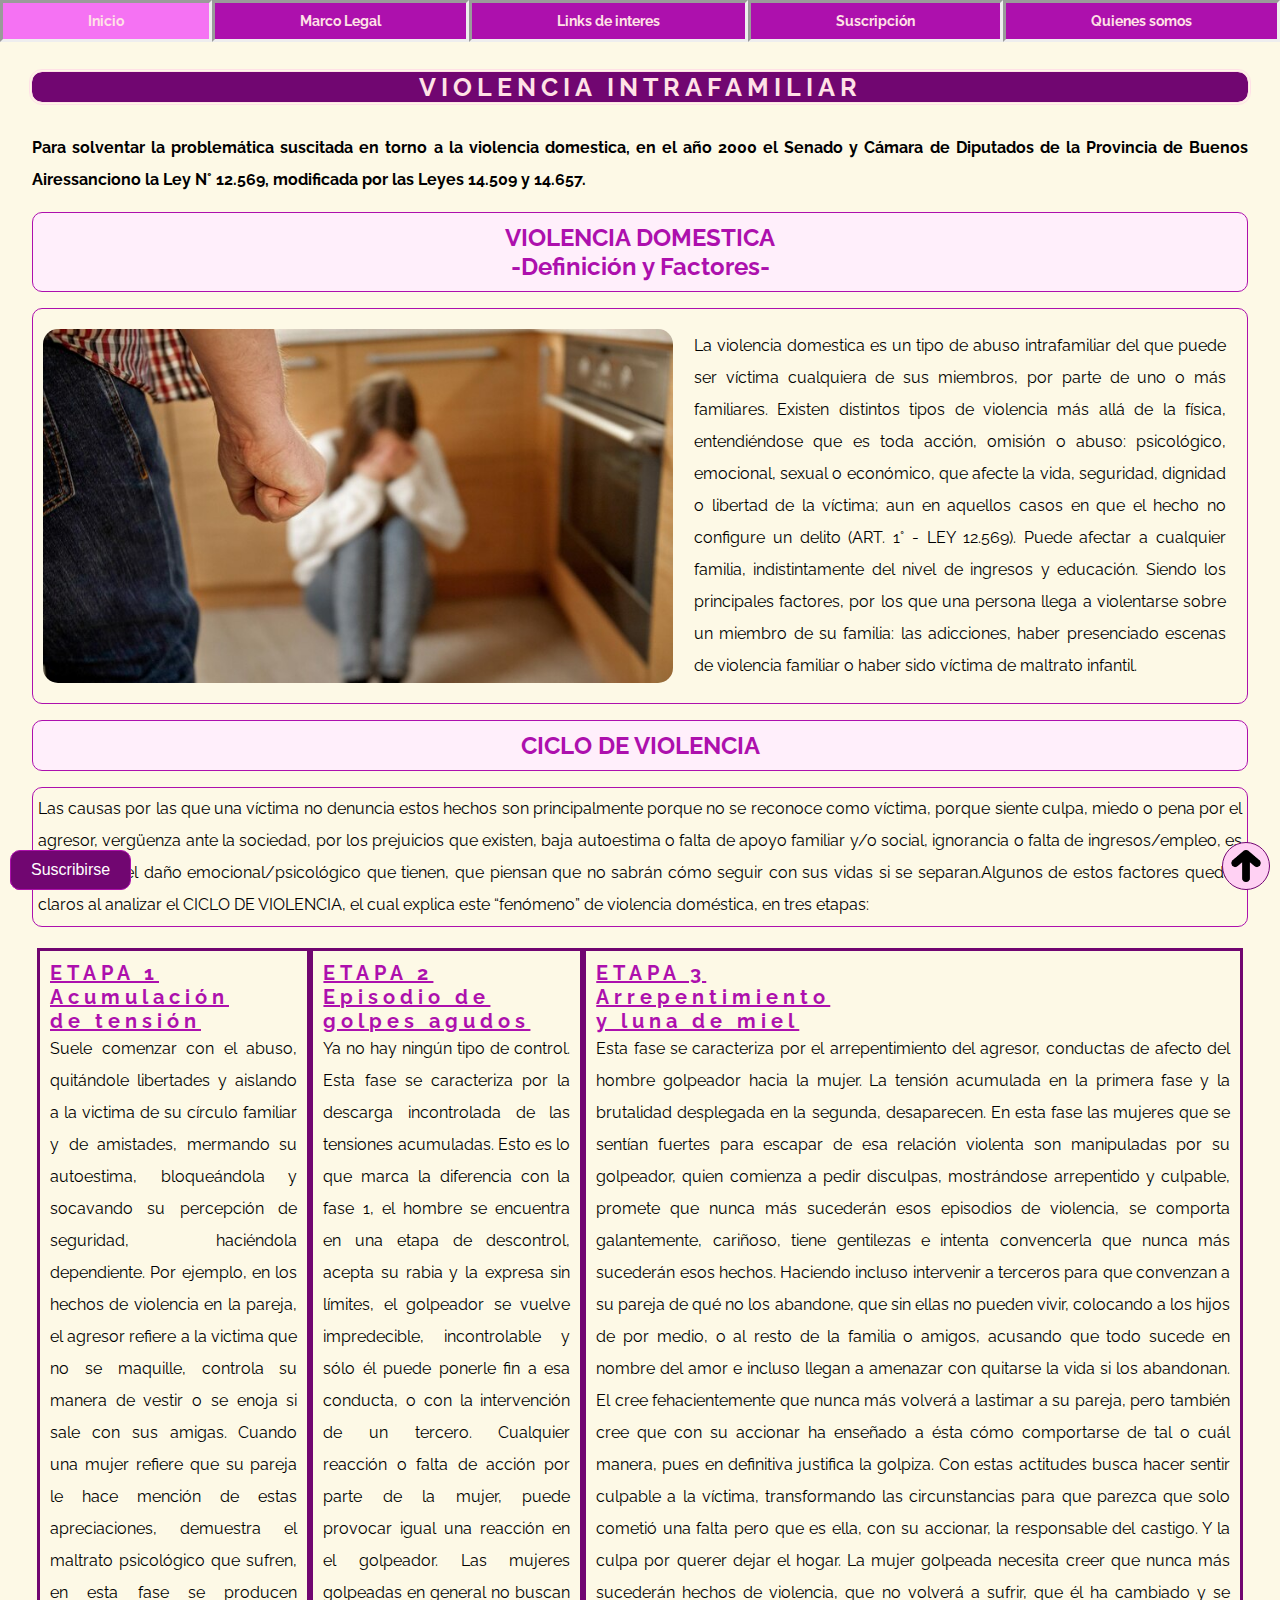
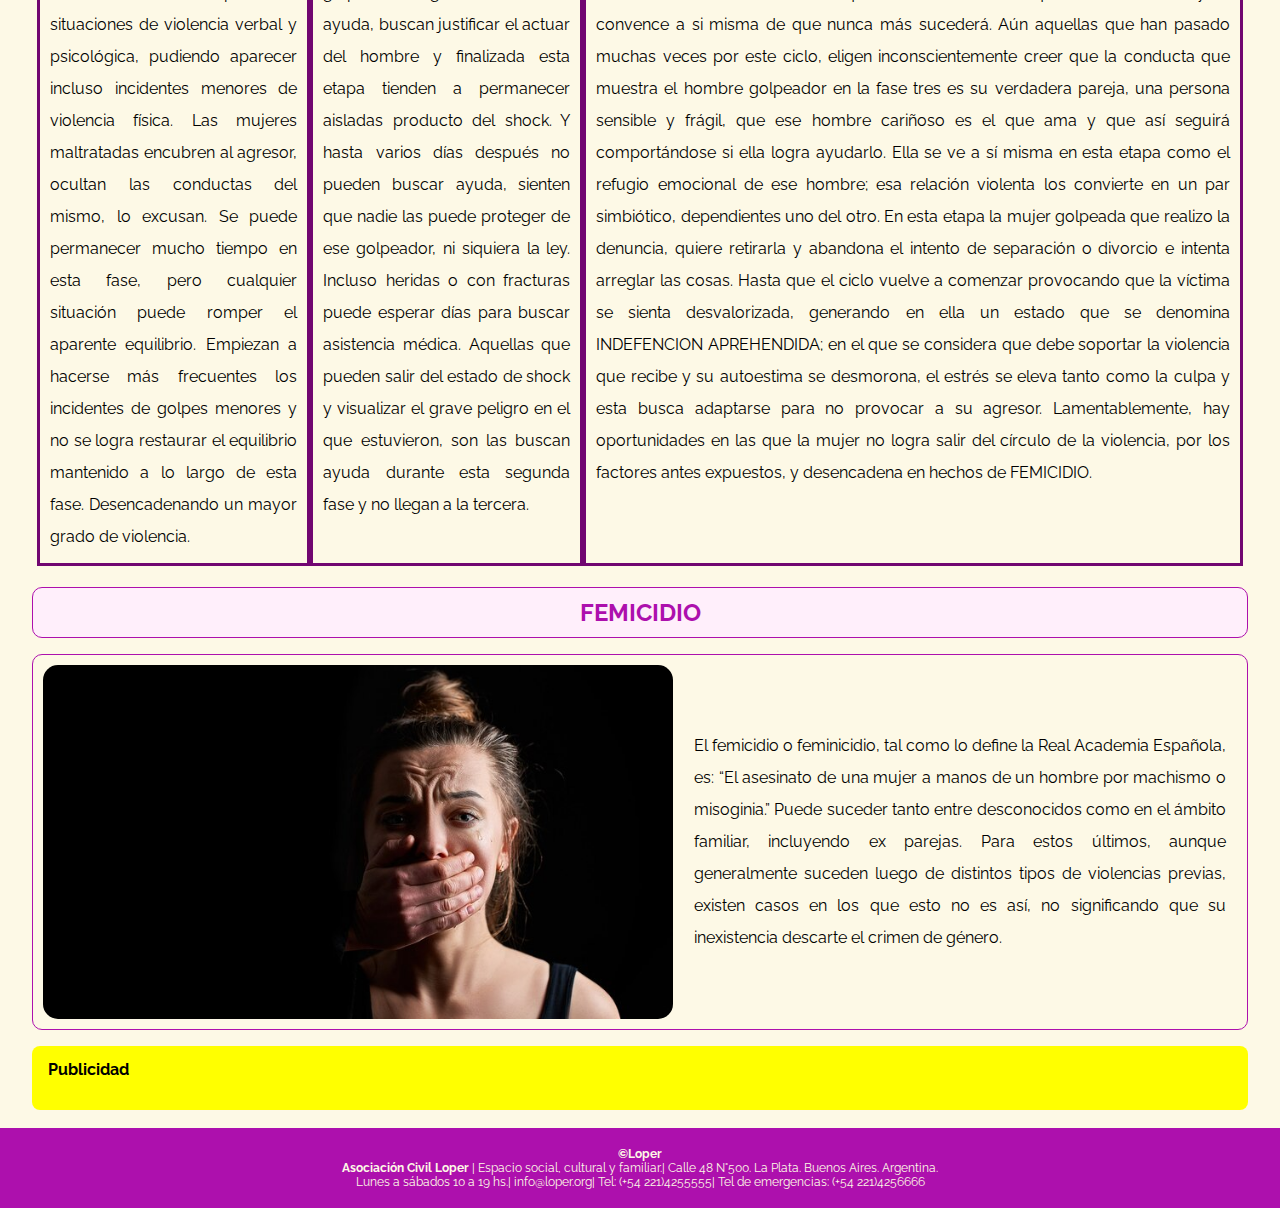
<file: index.html>
<!DOCTYPE html>
<html lang="es">
<head>
    <meta charset="UTF-8">
    <meta http-equiv="X-UA-Compatible" content="IE=edge">
    <meta name="viewport" content="width=device-width, initial-scale=1.0">
    <meta name="description" content="Sitio web de información sobre violencia de genero.">
    <meta name="keywords" content="violencia de genero, violencia intrafamiliar, violencia doméstica, ciclos de violencia, femicidio">
    <!-- Fonts Google -->
    <link href="https://fonts.googleapis.com/css2?family=Raleway:ital,wght@0,100..900;1,100..900&display=swap" rel="stylesheet">
    <link rel="shortcut icon" href="assets/todas/dia-internacional-violencia-genero-L-0hzn0d.jpg" type="image/x-icon">
    <!-- css -->
    <link rel="stylesheet" href="./CSS/styles.css"><!-- estilos generales -->
    <link rel="stylesheet" href="./CSS/inicio.css">
    <title>Loper</title>
</head>
<body>
    <header>
        <div class="menu" id="menu">
            <nav>
                <ul>
                    <li class="li1"><a href="index.html">Inicio</a></li>
                    <li class="li5"><a href="quienes-somos.html">Quienes somos</a></li>
                    <li class="li2"><a href="marcolegal.html">Marco Legal</a></li>
                    <li class="li4"><a href="contacto.html">Suscripción</a></li>
                    <li class="li3"><a href="links-de-interes.html">Links de interes</a></li>
                </ul>  
            </nav> 
        </div>
    </header>
    <!-- Daniela Cattoni -->
    <main class="media">

        <h1>VIOLENCIA INTRAFAMILIAR</h1>
        <p id="marginp">
            <strong>Para solventar la problemática suscitada en torno a la violencia domestica, en el año 2000 el Senado y Cámara de Diputados de la Provincia de Buenos Airessanciono la Ley N° 12.569, modificada por las Leyes 14.509 y 14.657.</strong>
        </p>
        <section>
            <h2>VIOLENCIA DOMESTICA <br> -Definición y Factores-</h2> 
            <div class="definicion">
                <img src="assets/images inicio/vio.jpg" alt="foto violencia" class="foto1">
                <p>La violencia domestica es un tipo de abuso intrafamiliar del que puede ser víctima cualquiera de sus miembros, por parte de uno o más familiares. Existen distintos tipos de violencia más allá de la física, entendiéndose que es toda acción, omisión o abuso: psicológico, emocional, sexual o económico, que afecte la vida, seguridad, dignidad o libertad de la víctima; aun en aquellos casos en que el hecho no configure un delito (ART. 1° - LEY 12.569). Puede afectar a cualquier familia, indistintamente del nivel de ingresos y educación. Siendo los principales factores, por los que una persona llega a violentarse sobre un miembro de su familia: las adicciones, haber presenciado escenas de violencia familiar o haber sido víctima de maltrato infantil.</p>
            </div>
            <h2>CICLO DE VIOLENCIA</h2>
            <div class="ciclo">
                <p>Las causas por las que una víctima no denuncia estos hechos son principalmente porque no se reconoce como víctima, porque siente culpa, miedo o pena por el agresor, vergüenza ante la sociedad, por los prejuicios que existen, baja autoestima o falta de apoyo familiar y/o social, ignorancia o falta de ingresos/empleo, es tan grande el daño emocional/psicológico que tienen, que piensan que no sabrán cómo seguir con sus vidas si se separan.Algunos de estos factores quedan claros al analizar el CICLO DE VIOLENCIA, el cual explica este “fenómeno” de violencia doméstica, en tres etapas:</p>
            </div>
            <div class="tabla">
                <aside class="etapa1">
                    <h3>ETAPA 1 <br> Acumulación <br>de tensión</h3>
                    <p>Suele comenzar con el abuso, quitándole libertades y aislando a la victima de su círculo familiar y de amistades, mermando su autoestima, bloqueándola y socavando su percepción de seguridad, haciéndola dependiente. Por ejemplo, en los hechos de violencia en la pareja, el agresor refiere a la victima que no se maquille, controla su manera de vestir o se enoja si sale con sus amigas. Cuando una mujer refiere que su pareja le hace mención de estas apreciaciones, demuestra el maltrato psicológico que sufren, en esta fase se producen situaciones de violencia verbal y psicológica, pudiendo aparecer incluso incidentes menores de violencia física. Las mujeres maltratadas encubren al agresor, ocultan las conductas del mismo, lo excusan. Se puede permanecer mucho tiempo en esta fase, pero cualquier situación puede romper el aparente equilibrio. Empiezan a hacerse más frecuentes los incidentes de golpes menores y no se logra restaurar el equilibrio mantenido a lo largo de esta fase. Desencadenando un mayor grado de violencia.</p>
                </aside>
                <aside class="etapa2">
                    <h3>ETAPA 2 <br> Episodio de <br>golpes agudos</h3>
                    <p>Ya no hay ningún tipo de control. Esta fase se caracteriza por la descarga incontrolada de las tensiones acumuladas. Esto es lo que marca la diferencia con la fase 1, el hombre se encuentra en una etapa de descontrol, acepta su rabia y la expresa sin límites, el golpeador se vuelve impredecible, incontrolable y sólo él puede ponerle fin a esa conducta, o con la intervención de un tercero. Cualquier reacción o falta de acción por parte de la mujer, puede provocar igual una reacción en el golpeador. Las mujeres golpeadas en general no buscan ayuda, buscan justificar el actuar del hombre y finalizada esta etapa tienden a permanecer aisladas producto del shock. Y hasta varios días después no pueden buscar ayuda, sienten que nadie las puede proteger de ese golpeador, ni siquiera la ley. Incluso heridas o con fracturas puede esperar días para buscar asistencia médica. Aquellas que pueden salir del estado de shock y visualizar el grave peligro en el que estuvieron, son las buscan ayuda durante esta segunda fase y no llegan a la tercera.</p>
                </aside>
                <aside class="etapa3">
                    <h3>ETAPA 3 <br> Arrepentimiento <br>y luna de miel</h3>
                    <p>Esta fase se caracteriza por el arrepentimiento del agresor, conductas de afecto del hombre golpeador hacia la mujer. La tensión acumulada en la primera fase y la brutalidad desplegada en la segunda, desaparecen. En esta fase las mujeres que se sentían fuertes para escapar de esa relación violenta son manipuladas por su golpeador, quien comienza a pedir disculpas, mostrándose arrepentido y culpable, promete que nunca más sucederán esos episodios de violencia, se comporta galantemente, cariñoso, tiene gentilezas e intenta convencerla que nunca más sucederán esos hechos. Haciendo incluso intervenir a terceros para que convenzan a su pareja de qué no los abandone, que sin ellas no pueden vivir, colocando a los hijos de por medio, o al resto de la familia o amigos, acusando que todo sucede en nombre del amor e incluso llegan a amenazar con quitarse la vida si los abandonan. El cree fehacientemente que nunca más volverá a lastimar a su pareja, pero también cree que con su accionar ha enseñado a ésta cómo comportarse de tal o cuál manera, pues en definitiva justifica la golpiza. Con estas actitudes busca hacer sentir culpable a la víctima, transformando las circunstancias para que parezca que solo cometió una falta pero que es ella, con su accionar, la responsable del castigo. Y la culpa por querer dejar el hogar. La mujer golpeada necesita creer que nunca más sucederán hechos de violencia, que no volverá a sufrir, que él ha cambiado y se convence a si misma de que nunca más sucederá. Aún aquellas que han pasado muchas veces por este ciclo, eligen inconscientemente creer que la conducta que muestra el hombre golpeador en la fase tres es su verdadera pareja, una persona sensible y frágil, que ese hombre cariñoso es el que ama y que así seguirá comportándose si ella logra ayudarlo. Ella se ve a sí misma en esta etapa como el refugio emocional de ese hombre; esa relación violenta los convierte en un par simbiótico, dependientes uno del otro. En esta etapa la mujer golpeada que realizo la denuncia, quiere retirarla y abandona el intento de separación o divorcio e intenta arreglar las cosas. Hasta que el ciclo vuelve a comenzar provocando que la víctima se sienta desvalorizada, generando en ella un estado que se denomina INDEFENCION APREHENDIDA; en el que se considera que debe soportar la violencia que recibe y su autoestima se desmorona, el estrés se eleva tanto como la culpa y esta busca adaptarse para no provocar a su agresor. Lamentablemente, hay oportunidades en las que la mujer no logra salir del círculo de la violencia, por los factores antes expuestos, y desencadena en hechos de FEMICIDIO.</p>
                </aside>
            </div>
            <h2>FEMICIDIO</h2>
            <div class="femicidio">
                <img src="assets/images inicio/femi.jpg" alt="fotomano" class="fotomano">
                <p>El femicidio o feminicidio, tal como lo define la Real Academia Española, es: “El asesinato de una mujer a manos de un hombre por machismo o misoginia.” Puede suceder tanto entre desconocidos como en el ámbito familiar, incluyendo ex parejas. Para estos últimos, aunque generalmente suceden luego de distintos tipos de violencias previas, existen casos en los que esto no es así, no significando que su inexistencia descarte el crimen de género.</p>
            </div>
        </section>  

        <aside id="publicity">
            <p class="textPublicity">Publicidad</p>
        </aside>
        
        <div class="suscribirse"><button><a href="contacto.html">Suscribirse</a></button></div>
        
        <a href="#menu" class="btn-arrow">
            <img src="./assets/flecha.png" alt="flecha arriba" class="flecha">
        </a>
    </main>

    <footer>    
        <span><strong id="margincopy">&copy;Loper </strong></span>
        <span><strong>Asociación Civil Loper</strong> | Espacio social, cultural y familiar.| Calle 48 N°500. La Plata. Buenos Aires. Argentina.</span>
        <span>Lunes a sábados 10 a 19 hs.| info@loper.org| <a class="enlace" href="tel:+542214354478">Tel: (+54 221)4255555</a>| Tel de emergencias: <a  class="enlace" href="tel:+542214256666">(+54 221)4256666</a></span>
    </footer>
    <script src="js/inicio.js"></script>
    <script src="js/index.js"></script>
</body>
</html>
</file>
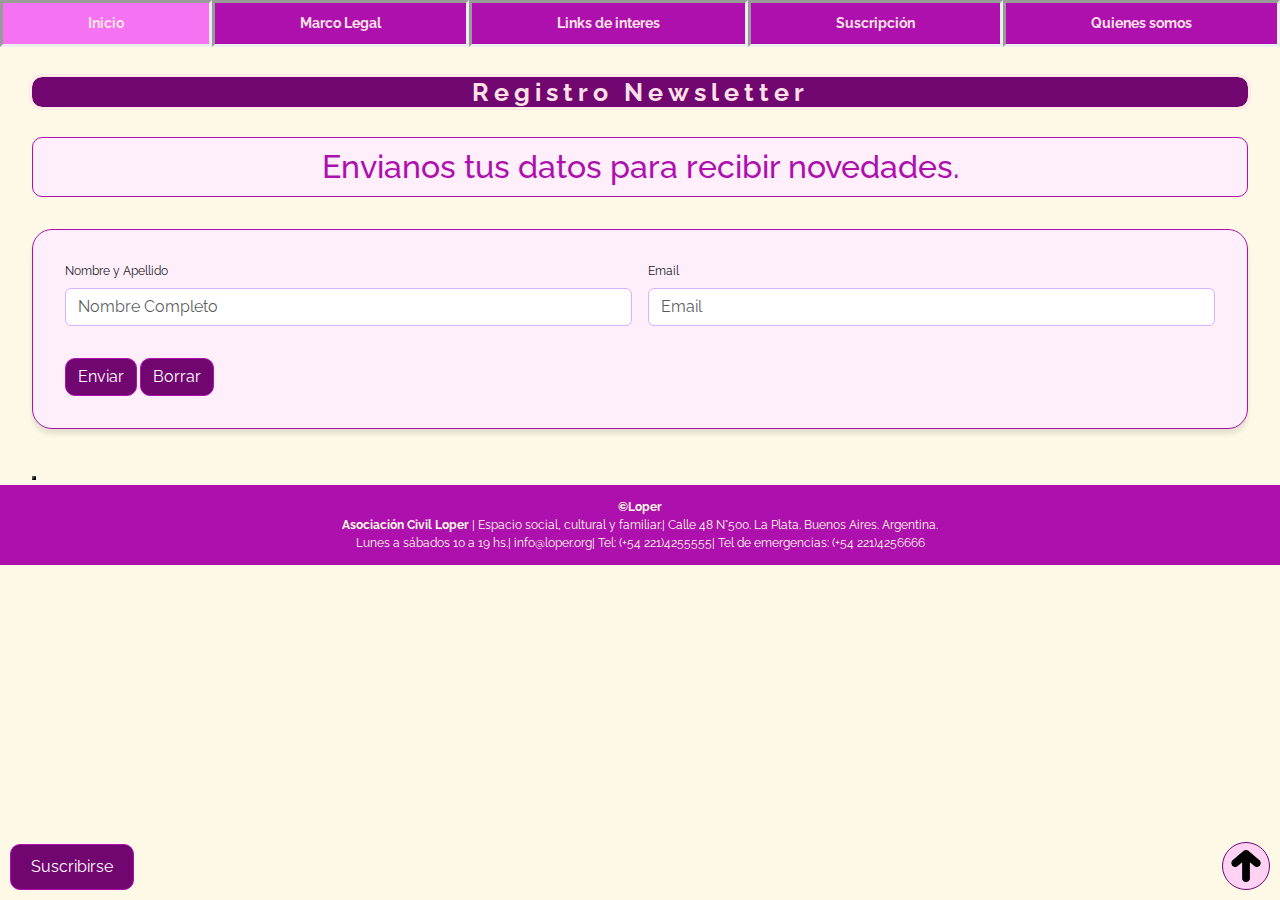
<file: contacto.html>
<!DOCTYPE html>
<html lang="en">
<head>
  <meta charset="UTF-8">
  <meta http-equiv="X-UA-Compatible" content="IE=edge">
  <meta name="viewport" content="width=device-width, initial-scale=1.0">
  <meta name="description" content="Sitio web de información sobre violencia de genero.">
  <meta name="keywords" content="violencia de genero, violencia intrafamiliar, violencia doméstica, ciclos de violencia, femicidio, marco legal ">
  <!-- Fonts Google -->
  <link href="https://fonts.googleapis.com/css2?family=Raleway:ital,wght@0,100..900;1,100..900&display=swap" rel="stylesheet">
  <!-- css -->
  <link href="https://cdn.jsdelivr.net/npm/bootstrap@5.3.3/dist/css/bootstrap.min.css" rel="stylesheet" integrity="sha384-QWTKZyjpPEjISv5WaRU9OFeRpok6YctnYmDr5pNlyT2bRjXh0JMhjY6hW+ALEwIH" crossorigin="anonymous">
  <link rel="stylesheet" href="./CSS/styles.css"><!-- estilos generales -->
  <link rel="stylesheet" href="./CSS/estiloscontacto.css">
  <title>Contacto</title>
</head>
<body>
  <header>
    <div class="menu" id="menu">
        <nav>
            <ul>
                <li class="li1"><a href="index.html">Inicio</a></li>
                <li class="li5"><a href="quienes-somos.html">Quienes somos</a></li>
                <li class="li2"><a href="marcolegal.html">Marco Legal</a></li>
                <li class="li4"><a href="contacto.html">Suscripción</a></li>
                <li class="li3"><a href="links-de-interes.html">Links de interes</a></li>
            </ul>  
        </nav> 
    </div>
  </header>
  <main>
      <h1>Registro Newsletter</h1>
      <section>
        <h2>Envianos tus datos para recibir novedades.</h2>
        <div class="contenedor-form-boostrap">
          <form class="row g-3" id="form-login">
            <div class="col-md-6">
              <label for="nombre" class="form-label">Nombre y Apellido</label>
              <input type="text" placeholder="Nombre Completo" class="form-control" id="nombre" required>
            </div>
            <div class="col-md-6">
              <label for="email" class="form-label">Email</label>
              <input type="email" placeholder="Email" class="form-control" id="email" required>
            </div>
            <div class='respuesta' id="divContenidoLogin"></div>
            <!-- 
            <div class="col-md-6">
              <label for="password">Contraseña</label>
              <input type="password" placeholder="Contraseña" name="password" class="form-control" id="password" required>
            </div>
            -->
            <div class="col-12">
              <button type="submit" class="btn btn-primary" id="submit">Enviar</button>
              <button type="reset" class="btn btn-primary" id="reset">Borrar</button>
            </div>
          </form>
        </div>
        
    </section>
    <div class="suscribirse"><button><a href="contacto.html">Suscribirse</a></button></div>
    <a href="#menu" class="btn-arrow">
      <img src="./assets/flecha.png" alt="flecha arriba" class="flecha">
    </a>
  </main>
  <footer>    
    <span><strong id="margincopy">&copy;Loper </strong></span>
    <span><strong>Asociación Civil Loper</strong> | Espacio social, cultural y familiar.| Calle 48 N°500. La Plata. Buenos Aires. Argentina.</span>
    <span>Lunes a sábados 10 a 19 hs.| info@loper.org| <a class="enlace" href="tel:+542214354478">Tel: (+54 221)4255555</a>| Tel de emergencias: <a  class="enlace" href="tel:+542214256666">(+54 221)4256666</a></span>
  </footer>
  <script src="https://cdn.jsdelivr.net/npm/bootstrap@5.3.3/dist/js/bootstrap.bundle.min.js" integrity="sha384-YvpcrYf0tY3lHB60NNkmXc5s9fDVZLESaAA55NDzOxhy9GkcIdslK1eN7N6jIeHz" crossorigin="anonymous"></script>
  <script src="js/contacto.js"></script>
</body>
</html>
</file>
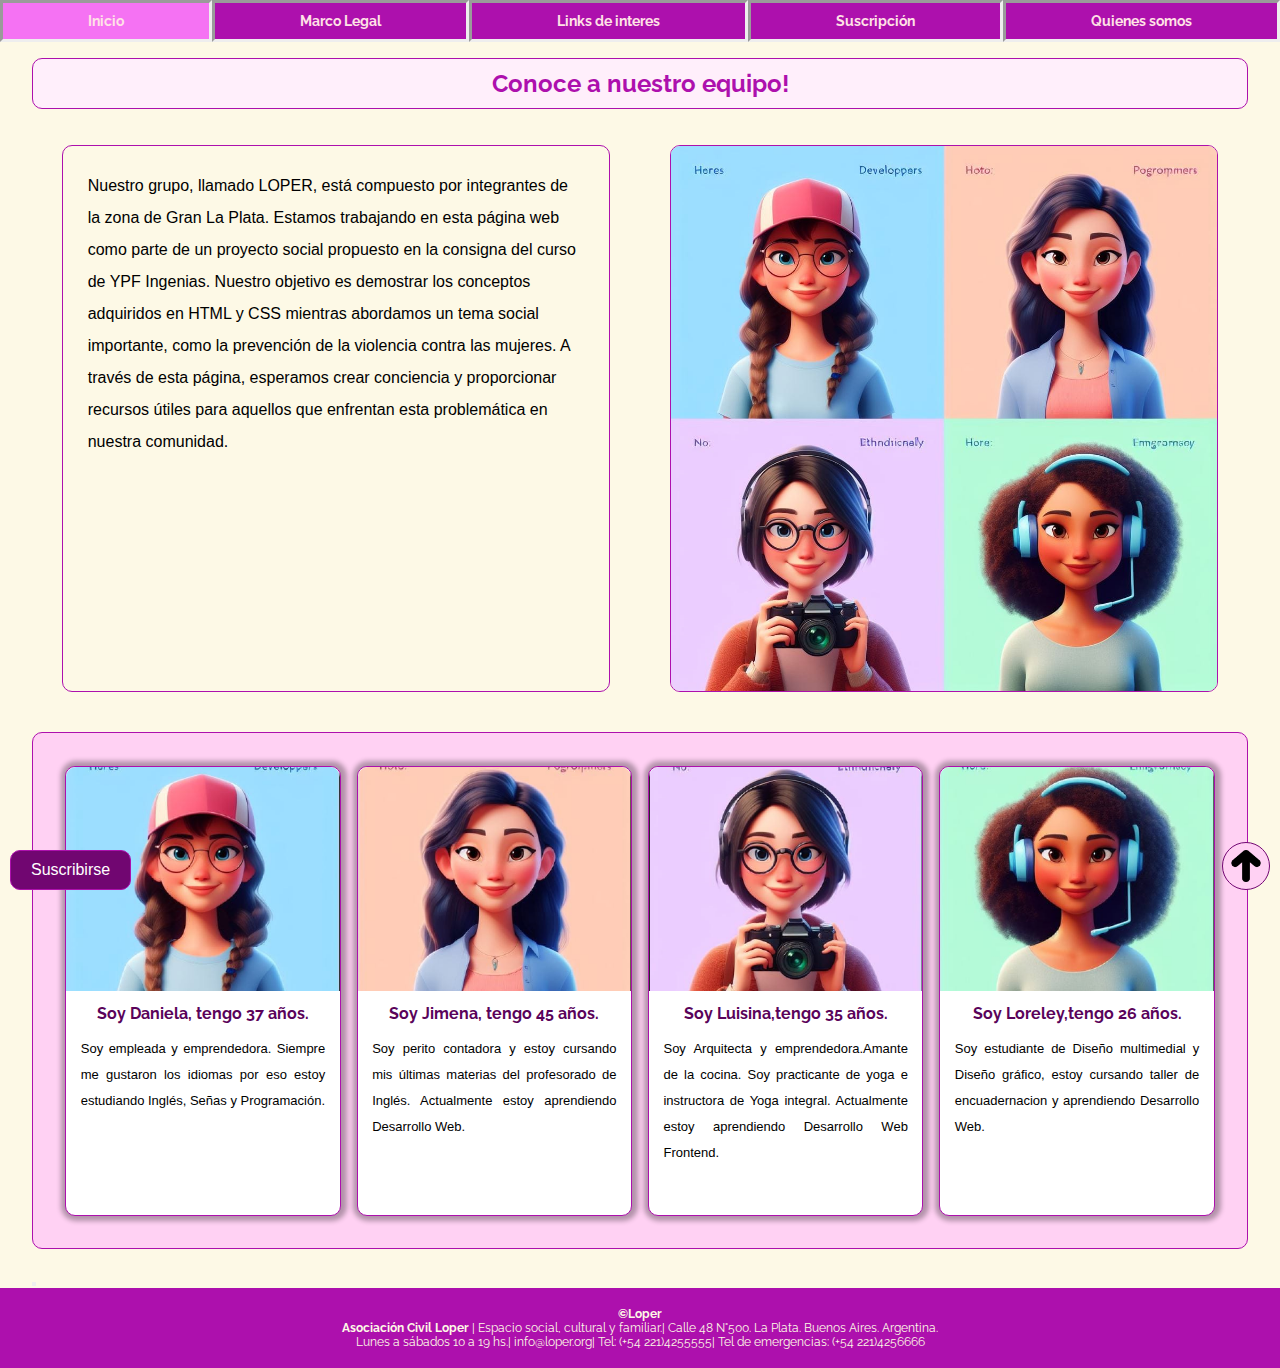
<file: quienes-somos.html>
<!DOCTYPE html>
<html lang="es">
<head>
    <meta charset="UTF-8">
    <meta http-equiv="X-UA-Compatible" content="IE=edge">
    <meta name="viewport" content="width=device-width, initial-scale=1.0">
    <meta name="description" content="Sitio web de información sobre violencia de genero.">
    <meta name="keywords" content="violencia de genero, violencia intrafamiliar, violencia doméstica, ciclos de violencia, femicidio, marco legal ">
    <!-- Fonts Google -->
    <link href="https://fonts.googleapis.com/css2?family=Raleway:ital,wght@0,100..900;1,100..900&display=swap" rel="stylesheet">
    <link rel="shortcut icon" href="assets/todas/dia-internacional-violencia-genero-L-0hzn0d.jpg" type="image/x-icon">
    <!-- css -->
    <link rel="stylesheet" href="./CSS/styles.css"><!-- estilos generales -->
    <link rel="stylesheet" href="./CSS/quienes-somos.css">    
    <title>Loper</title>
</head>
<body>
    <header>
        <div class="menu" id="menu">
            <nav>
                <ul>
                    <li class="li1"><a href="index.html">Inicio</a></li>
                    <li class="li5"><a href="quienes-somos.html">Quienes somos</a></li>
                    <li class="li2"><a href="marcolegal.html">Marco Legal</a></li>
                    <li class="li4"><a href="contacto.html">Suscripción</a></li>
                    <li class="li3"><a href="links-de-interes.html">Links de interes</a></li>
                </ul>  
            </nav> 
        </div>
    </header>

    <main>
        <h2>Conoce a nuestro equipo!</h2>
        <section>
            <div class="equipo">   
                <p>Nuestro grupo, llamado LOPER, está compuesto por integrantes de la zona de Gran La Plata. Estamos trabajando en esta página web como parte de un proyecto social propuesto en la consigna del curso de YPF Ingenias. Nuestro objetivo es demostrar los conceptos adquiridos en HTML y CSS mientras abordamos un tema social importante, como la prevención de la violencia contra las mujeres. A través de esta página, esperamos crear conciencia y proporcionar recursos útiles para aquellos que enfrentan esta problemática en nuestra comunidad.</p>
                <img src="./assets/images quienes somos/nosotras.png" alt="imagen nosotras">
            </div>
            <div class="contenedor-card">
                <div class="card-equipo">                
                    <img src="./assets/images quienes somos/persona1.png" alt="imagen persona1">
                    <div class="texto-card">
                        <h5>Soy Daniela, tengo 37 años.</h5>
                        <p>Soy empleada y emprendedora. Siempre me gustaron los idiomas por eso estoy estudiando Inglés, Señas y Programación.</p>
                    </div>
                </div>  
                <div class="card-equipo">                
                    <img src="./assets/images quienes somos/persona2.png" alt="imagen persona2">
                    <div class="texto-card">
                        <h5>Soy Jimena, tengo 45 años.</h5>
                        <p>Soy perito contadora y estoy cursando mis últimas materias del profesorado de Inglés. Actualmente estoy aprendiendo Desarrollo Web.</p>
                    </div>
                </div> 
                <div class="card-equipo">                
                    <img src="./assets/images quienes somos/persona3.png" alt="imagen persona3">
                    <div class="texto-card">
                        <h5>Soy Luisina,tengo 35 años.</h5>
                        <p>Soy Arquitecta y emprendedora.Amante de la cocina. Soy practicante de yoga e instructora de Yoga integral. Actualmente estoy aprendiendo Desarrollo Web Frontend.</p>
                    </div>
                </div> 
                <div class="card-equipo">                
                    <img src="./assets/images quienes somos/persona4.png" alt="imagen persona4">
                    <div class="texto-card">
                        <h5>Soy Loreley,tengo 26 años.</h5>
                        <p>Soy estudiante de Diseño multimedial y Diseño gráfico, estoy cursando taller de encuadernacion y aprendiendo Desarrollo Web.</p>
                    </div>
                </div> 
            </div>       
        </section>
        <div class="suscribirse"><button><a href="contacto.html">Suscribirse</a></button></div>
        <a href="#menu" class="btn-arrow">
            <img src="./assets/flecha.png" alt="flecha arriba" class="flecha">
        </a>
    </main>
    
    <footer>    
        <span><strong id="margincopy">&copy;Loper </strong></span>
        <span><strong>Asociación Civil Loper</strong> | Espacio social, cultural y familiar.| Calle 48 N°500. La Plata. Buenos Aires. Argentina.</span>
        <span>Lunes a sábados 10 a 19 hs.| info@loper.org| <a class="enlace" href="tel:+542214354478">Tel: (+54 221)4255555</a>| Tel de emergencias: <a  class="enlace" href="tel:+542214256666">(+54 221)4256666</a></span>
    </footer>
    <script src="js/contacto.js"></script>
    <script src="js/index.js"></script>
</body>
</html>
</file>
<file: CSS/styles.css>
*{
    margin:0;
    padding:0;
    box-sizing: border-box;
}

body{
    font-family:"Raleway", sans-serif;
    background-color:rgb(253, 249, 230);
}

main{
    margin: 0 2rem;
}

/* Menu de navegación*/
.menu ul{
    font-size: 14px;
    list-style: none;
    display: flex;
    flex-direction:row;
    flex-wrap: wrap;
    justify-content:flex-start;
}

.menu ul li a{
    color:rgb(255, 225, 230);
    font-weight: bold;
    border-style:inset;
    display: block;
    padding: 10px 5px;
    text-decoration: none;
    background-color: #ad10ad;

}

.menu ul li a:hover{
    background-color: rgb(245, 114, 243);
}

.li1 {
    order: 1;
    flex-grow: 2;
    text-align: center;
}
.li2 {
    order: 2;
    flex-grow: 2;
    text-align: center;
}
.li3 {
    order: 3;
    flex-grow: 2;
    text-align: center;
}
.li4 {
    order: 4;
    flex-grow: 2;
    text-align: center;
}
.li5 {
    order: 5;
    flex-grow: 2;
    text-align: center;
}

/* Títulos*/
h1 {
    color:rgb(255, 225, 230); 
    font-size: 25px;
    font-style: normal;
    font-weight:700 ;
    letter-spacing: 5px;
    border-radius: 10px;
    margin: 30px 0px 30px 0px;
    text-align: center;  
    outline-style: double; 
    background-color:  #710671;
}

h2 {
    color: #ad10ad;
    margin: 1rem 0;
    text-align: center;
    border-radius: 10px; 
    border: 1px solid #ad10ad;
    padding: 10px;
    background-color: rgb(255, 239, 251);
}

h3 {
    text-decoration: underline;
    font-size: 20px; 
    letter-spacing: 5px;
    color: #ad10ad
}

/* Párrafos*/
p {
    text-align: justify;
    line-height: 2;
}
/*Botón para suscribirse*/
.suscribirse button a{
    position: fixed;
    bottom: 10px;
    left: 10px;
    padding: 10px 20px;
    background-color:#710671;
    color: white;
    border: 1px solid #ad10ad;
    border-radius: 10px;
    cursor: pointer;
    font-size: 16px;
    text-decoration: none;
}
.suscribirse button a:hover{
    text-decoration: none;
    background-color:white;
    color: #ad10ad;
    border: 1px solid #ad10ad;
}

/* Flecha para ir al inicio */
.btn-arrow {
    right: 0.5rem;
    display: flex;
    align-items: center;
    justify-content: center;
    width: 3rem;
    height: 3rem;
    background-color:rgb(255, 209, 243);
    border-radius: 50%;
    border: 1px solid #710671;
    position: fixed;
    bottom: 10px;
    right: 10px;
    padding: 10px 20px;
    border-radius: 50%;
}
.flecha {
    width: 2rem;
    height: 2rem;
}

/* Footer */
footer{
    font-size: 12px;
    text-align: center;
    color:rgb(253, 249, 230);
    background-color: #ad10ad;
    display: flex;
    flex-direction: column;
    justify-content: center;
    align-items: center;
    padding: 10px 20px;
    height: 10rem;
}

#margincopy {
    padding: 0 5px;
}

.enlace{
    text-decoration: none;
    color:rgb(253, 249, 230);
}

@media screen and (min-width: 768px) {

    footer {
        height: 5rem;
    }
}
</file>
<file: CSS/inicio.css>
.definicion {
    display: flex;
    flex-direction: column;
    align-items: center;
    border-radius: 10px; 
    border: 1px solid #ad10ad;
    padding: 5px;
}

.definicion p{
    margin: 1rem;
}

.ciclo {
    border-radius: 10px; 
    border: 1px solid #ad10ad;
    padding: 5px;
}

.tabla {
    display: flex;
    flex-direction: column;
    padding: 5px;
    margin: 1rem 0;
}

.etapa1, .etapa2, .etapa3 {
    padding: 10px;
    border: solid #710671;
}

.femicidio {
    display: flex; 
    flex-direction: column;
    align-items: center;
    border-radius: 10px; 
    border: 1px solid #ad10ad;
    padding: 5px;
    margin-bottom: 1rem;
}

.femicidio p{
    margin: 1rem;
}

.foto1, .fotomano {
    padding: 5px; 
    width: 20rem;
    border-radius: 20px;
    max-width: 100%;
}
.suscribirse button{
    position: fixed;
    bottom: 10px;
    left: 10px;
    padding: 10px 20px;
    background-color:#710671;
    color: white;
    border: 1px solid #ad10ad;
    border-radius: 10px;
    cursor: pointer;
    font-size: 16px;
}

.suscribirse button:hover{
    background-color:white;
    color: #ad10ad;
    border: 1px solid #ad10ad;
}

aside .product{
    display: flex;
    justify-content: space-between;
    flex-wrap: wrap;
    width: 90vw;
    align-items: center;
    margin: 0 auto;
    background-color: yellow;
    border-radius: 0.5rem;
    padding: 2rem;
    position: relative;
    box-shadow: 1px 1px 7px rgba(0, 0, 0, 0.3);
}

aside#publicity{
    width: auto;
    margin-block-end: 2vh;
}
#publicity{
    flex-direction: row;
    flex-wrap: wrap;
    display: flex;
    justify-content: space-between;
    flex-wrap: wrap;
    width: 90vw;
    align-items: center;
    margin: 0 auto;
    background-color: yellow;
    border-radius: 0.5rem;
    padding: 2rem;
    position: relative;
}
#publicity h2{
    border: none;
    background-color: transparent;
    color: black;
    margin: 2px 2px;
    font-weight:lighter;
}
#publicity h2:hover{
    color: blue;
}

.textPublicity{
    position: absolute;
    top: 0.5rem;
    left: 1rem;
    font-weight: 700;
}

#publicity .product{
    border: 1px solid gray;
    width: 18%;
    height: 13rem;
    background-color: white;
    border-radius: 0.5rem;
    display: flex;
    flex-direction: column;
    justify-content: space-around;
    align-items: center;
    flex-wrap: nowrap;
    padding: 0.5rem;
    margin: 0.5rem;
}

.product h2, .product p, .product a{
    font-family: "Roboto", sans-serif;
    font-size: 0.8rem;
    padding: 0.1vh;
    text-align: start;
    overflow: hidden;   
    text-overflow: ellipsis; 
}

.product p{
    font-weight: 700;
}
.product img{
    width: 100%;  
    height: auto; 
    max-width: 6rem;  
    max-height: 4rem;
}

.product a{
    font-weight: 700;
    text-decoration: none;
    color: blue;
}
@media screen and (max-width: 480px){
    #publicity{
        display: flex;
        width: 80vw;
        justify-content: center;
    }
    article#product-4.product, article#product-3.product, article#product-2.product, article#product-1.product {
        display: none;
    }  
    article#product-0.product{
        display: flex;
        width: 50%;
    }
    article.product{
        width: 50%;
    }
}
@media screen and (min-width: 480px) {
    .foto1, .fotomano {
        width: 30rem;
    }
    #publicity{
        display: flex;
        width: 80vw;
        justify-content: center;
    }
    article#product-4.product, article#product-3.product, article#product-2.product {
        display: none;
    }  
    article#product-1.product, article#product-0.product{
        display: flex;
        width: 30%;
    }
}

@media screen and (min-width: 768px) {

    .definicion, .femicidio, .tabla {
        flex-direction: row;
    }
    #publicity{
        flex-direction: row;
        flex-wrap: wrap;
        display: flex;
        justify-content: center;
        width: 80vw;
    }
    article#product-4.product, article#product-3.product {
        display: none;
    }
    article#product-2.product, article#product-1.product, article#product-0.product{
        display: flex;
        width: 20%;
    }
}

@media screen and (min-width: 1024px) {

    .foto1, .fotomano {
        width: 40rem;
    }
    #publicity{
        flex-direction: row;
        flex-wrap: wrap;
        display: flex;
        width: 90vw;
        justify-content: center;
    }
    article.product{
        width: 18%;
    }
    article#product-4.product, article#product-3.product, article#product-2.product, article#product-1.product,article#product-0.product{
        display: flex;
        width: 18%;
    }
}
</file>
<file: CSS/estiloscontacto.css>
/*CONTENEDOR SUBTIRULO Y FORM*/
ul{
    padding-left: 0;
}

.contenedor-form-boostrap{
    font-size: 12px;
    background-color: rgb(255, 239, 251);
    margin: 2rem 0;
    padding: 2rem;
    border: 1px solid #ad10ad;
    border-radius:20px;
    box-shadow: 0 5px 5px rgba(0, 0, 0, 0.1);
}

.form-control {
    border: 1px solid rgb(218, 179, 255);
}

/*BOTON ENVIAR*/
.btn-primary {
    background-color: #710671;
    border: 1px solid #ad10ad;
    border-radius:10px; 
}
.btn-primary:hover{
    color: #710671;
    background-color: white;
    border: 1px solid #ad10ad;
    border-radius:10px; 
}
</file>
<file: CSS/quienes-somos.css>
h3{
    font-family:'Gill Sans', 'Gill Sans MT', Calibri, 'Trebuchet MS', sans-serif; 
    color: #5a035a;
    padding: 20px;
}

p{
    margin: 10px;
    font-family: 'Gill Sans', 'Gill Sans MT', Calibri, 'Trebuchet MS', sans-serif;
}

.equipo {
    display: flex;
    flex-wrap: wrap;
    align-items: center;
    justify-content: space-around;
}

 .equipo p {
    font-size: 0.9rem;
    padding: 0.1vh;
    text-align: start;
    overflow: hidden;   
    text-overflow: ellipsis; 
    border-radius: 10px; 
    border: 1px solid #ad10ad;
    margin: 20px;
    padding: 2% ;
    width: 50%;
    height: 350px;
}

.equipo img{
    border-radius: 10px; 
    border: 1px solid #ad10ad;
    width: 50%;
    height: 500px;
    object-fit: cover;
    overflow-clip-margin: content-box;
    overflow: clip;
}

.contenedor-card{
    margin: 20px;
    display: flex;
    flex-direction: row;
    flex-wrap: wrap;
    justify-content: space-around;
    align-items: center;
    padding: 2%;
    background-color: rgb(255, 209, 243);
    height: auto;
    border: 1px solid #ad10ad;
    border-radius: 10px; 
}

.card-equipo{
    margin: 0.5rem;
    background-color: white;
    box-shadow: 1px 0 5px 05px rgba(0,0,0,0.3) ;
    width: 300px;
    border: 1px solid #ad10ad;
    border-radius: 10px; 
    height: 400px;
    text-align: center;
}

.card-equipo img{
    width: 100%;
    height: 50%;
    object-fit: cover;
    border-top-left-radius: 10px; 
    border-top-right-radius: 10px; 
}

.texto-card{
    padding: 10px;
    height: 50%;
    font-size: 0.9rem;
    padding: 0.1vh;
    text-align: center;
    overflow: hidden;   
    text-overflow: ellipsis; 
}

.texto-card h5{
    font-family:"raleway", sans-serif ;
    font-size: large;
    text-align: center;
    color: #5a035a;
}

.texto-card p{
    font-size: 16px;
}
@media screen and (max-width: 480px){
    .contenedor-card {
        margin: 20px 0px;
        flex-wrap: wrap;
    }
    .equipo{
        margin: 5px;
        flex-direction: column;
    }
    .texto-card h5{
        font-size: 12px;    
    }
    .texto-card p{
        font-size: 10px;
    }
    .card-equipo{
        height: 350px;
        width: 200px;
    }
    .equipo img{
        margin: 20px 0px;
        width: 200px;
        height: 200px;
    }
    .equipo p{
        margin: 20px 0px;
        width: 250px;
        height: auto;

    }
}
@media screen and (min-width: 480px) {
    .contenedor-card {
        flex-wrap: wrap;
    }
    .equipo{
        flex-direction: column;
    }
    .equipo p{
        width: 350px;
        height: auto;
    }
    .equipo img{
        width: 350px;
        height: auto;
    }
    .texto-card h5{
        font-size: 14px;    
    }
    .texto-card p{
        font-size: 12px;
    }
    .card-equipo{
        height: 350px;
        width: 250px;
    }
}

@media screen and (min-width: 768px) {
    .contenedor-card {
        flex-wrap: wrap;
    }
    .equipo{
        flex-direction: row;
        align-items: stretch
    }
    .equipo p{
        margin: 0px;
        width: 350px;
        height: auto;
    }
    .equipo img{
        width: 350px;
        height: auto;
    }
    .texto-card h5{
        font-size: 16px;    
    }
    .texto-card p{
        font-size: 14px;
    }
    .card-equipo{
        height: 400px;
        width: 275px;
    }
}

@media screen and (min-width: 1024px) {
    .contenedor-card {
        margin: 20px 0px;
        flex-wrap: nowrap;
    }
    .equipo{
        flex-direction: row;
        align-items: stretch
    }
    .equipo p{
        font-size: medium;
        margin: 20px 0px;
        width:  45%;
        height: auto;
    }
    .equipo img{
        margin: 20px 0px;
        width:  45%;
        height: auto;
    }
    .texto-card h5{
        margin: 3%;
        font-size: 16px;    
    }
    .texto-card p{
        margin: 5%;
        font-size: 13px;
        text-align: star;
    }
    .card-equipo{
        width: 300px;
        height: 450px;
    }
    }
</file>
